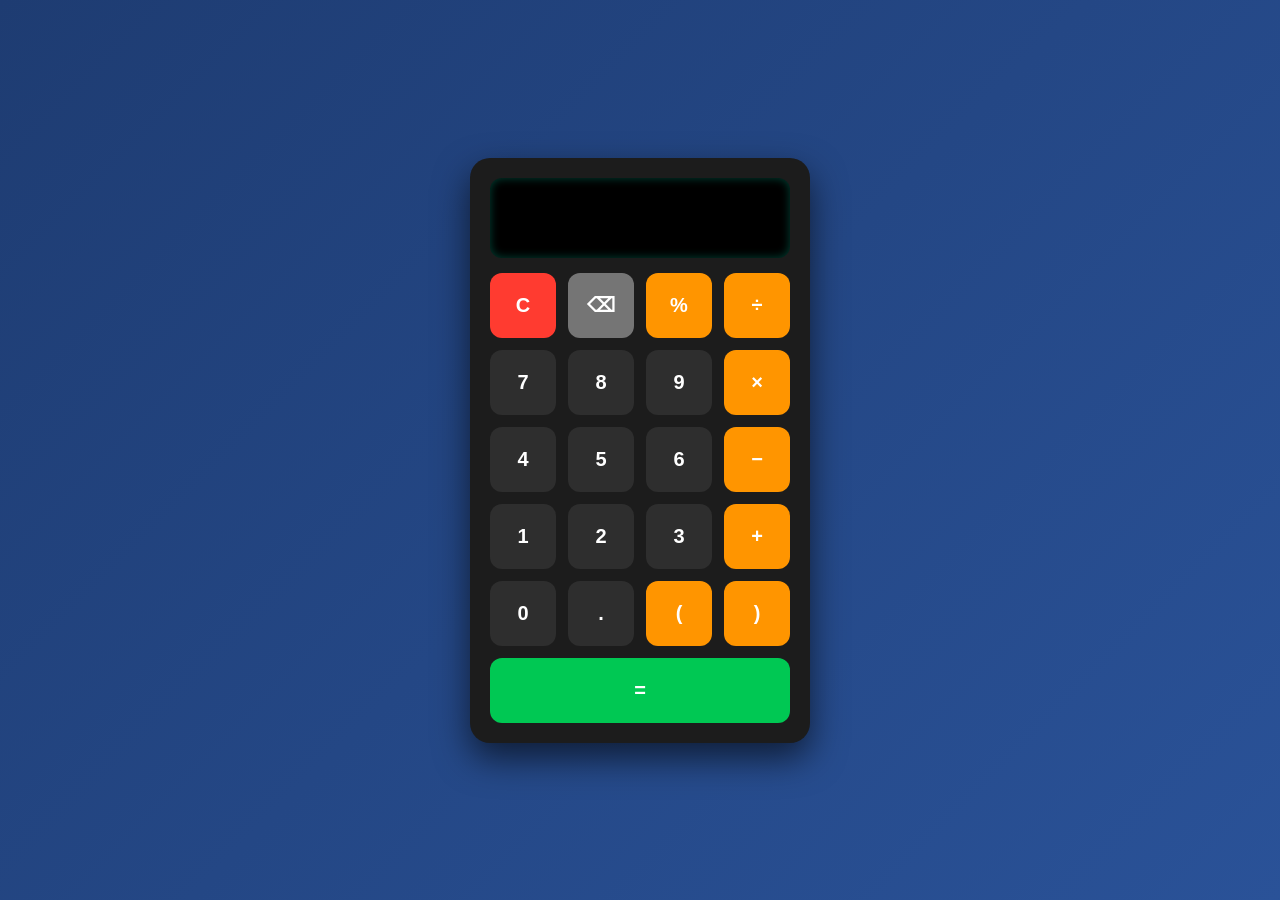
<file: index.html>
<!DOCTYPE html>
<html lang="en">
<head>
    <meta charset="UTF-8">
    <title>Advanced Calculator</title>
    <meta name="viewport" content="width=device-width, initial-scale=1.0">

    
    <link rel="stylesheet" href="style.css">
</head>
<body>

<div class="calculator">
    <input type="text" class="display" id="display" disabled>

    <div class="buttons">
        <button class="clear">C</button>
        <button class="delete">⌫</button>
        <button class="operator">%</button>
        <button class="operator">÷</button>

        <button class="number">7</button>
        <button class="number">8</button>
        <button class="number">9</button>
        <button class="operator">×</button>

        <button class="number">4</button>
        <button class="number">5</button>
        <button class="number">6</button>
        <button class="operator">−</button>

        <button class="number">1</button>
        <button class="number">2</button>
        <button class="number">3</button>
        <button class="operator">+</button>

        <button class="number">0</button>
        <button class="number">.</button>
        <button class="operator">(</button>
        <button class="operator">)</button>

        <button class="equal">=</button>
    </div>
</div>

<script src="script.js"></script>

</body>
</html>
</file>
<file: style.css>
*{
    margin:0;
    padding:0;
    box-sizing:border-box;
    font-family: 'Segoe UI', sans-serif;
}

body{
    height:100vh;
    display:flex;
    justify-content:center;
    align-items:center;
    background: linear-gradient(135deg,#1e3c72,#2a5298);
}

.calculator{
    background:#1c1c1c;
    padding:20px;
    border-radius:20px;
    box-shadow:0 15px 35px rgba(0,0,0,0.6);
    width:340px;
}

.display{
    width:100%;
    height:80px;
    background:#000;
    border:none;
    border-radius:12px;
    color:#00ffcc;
    font-size:32px;
    text-align:right;
    padding:20px;
    margin-bottom:15px;
    outline:none;
    box-shadow: inset 0 0 10px #00ffcc44;
}

.buttons{
    display:grid;
    grid-template-columns:repeat(4,1fr);
    gap:12px;
}

button{
    height:65px;
    border:none;
    border-radius:12px;
    font-size:20px;
    cursor:pointer;
    transition:0.2s;
    font-weight:bold;
}

button:hover{
    transform:scale(1.05);
}

.number{
    background:#2e2e2e;
    color:white;
}

.operator{
    background:#ff9500;
    color:white;
}

.equal{
    background:#00c853;
    color:white;
    grid-column:span 4;
}

.clear{
    background:#ff3b30;
    color:white;
}

.delete{
    background:#757575;
    color:white;
}

@media(max-width:400px){
    .calculator{
        width:95%;
    }
}
</file>
<file: 1_style1.css>
*{
    margin:0;
    padding:0;
    box-sizing:border-box;
    font-family: 'Segoe UI', sans-serif;
}

body{
    height:100vh;
    display:flex;
    justify-content:center;
    align-items:center;
    background: linear-gradient(135deg,#1e3c72,#2a5298);
}

.calculator{
    background:#1c1c1c;
    padding:20px;
    border-radius:20px;
    box-shadow:0 15px 35px rgba(0,0,0,0.6);
    width:340px;
}

.display{
    width:100%;
    height:80px;
    background:#000;
    border:none;
    border-radius:12px;
    color:#00ffcc;
    font-size:32px;
    text-align:right;
    padding:20px;
    margin-bottom:15px;
    outline:none;
    box-shadow: inset 0 0 10px #00ffcc44;
}

.buttons{
    display:grid;
    grid-template-columns:repeat(4,1fr);
    gap:12px;
}

button{
    height:65px;
    border:none;
    border-radius:12px;
    font-size:20px;
    cursor:pointer;
    transition:0.2s;
    font-weight:bold;
}

button:hover{
    transform:scale(1.05);
}

.number{
    background:#2e2e2e;
    color:white;
}

.operator{
    background:#ff9500;
    color:white;
}

.equal{
    background:#00c853;
    color:white;
    grid-column:span 4;
}

.clear{
    background:#ff3b30;
    color:white;
}

.delete{
    background:#757575;
    color:white;
}

@media(max-width:400px){
    .calculator{
        width:95%;
    }
}
</file>
